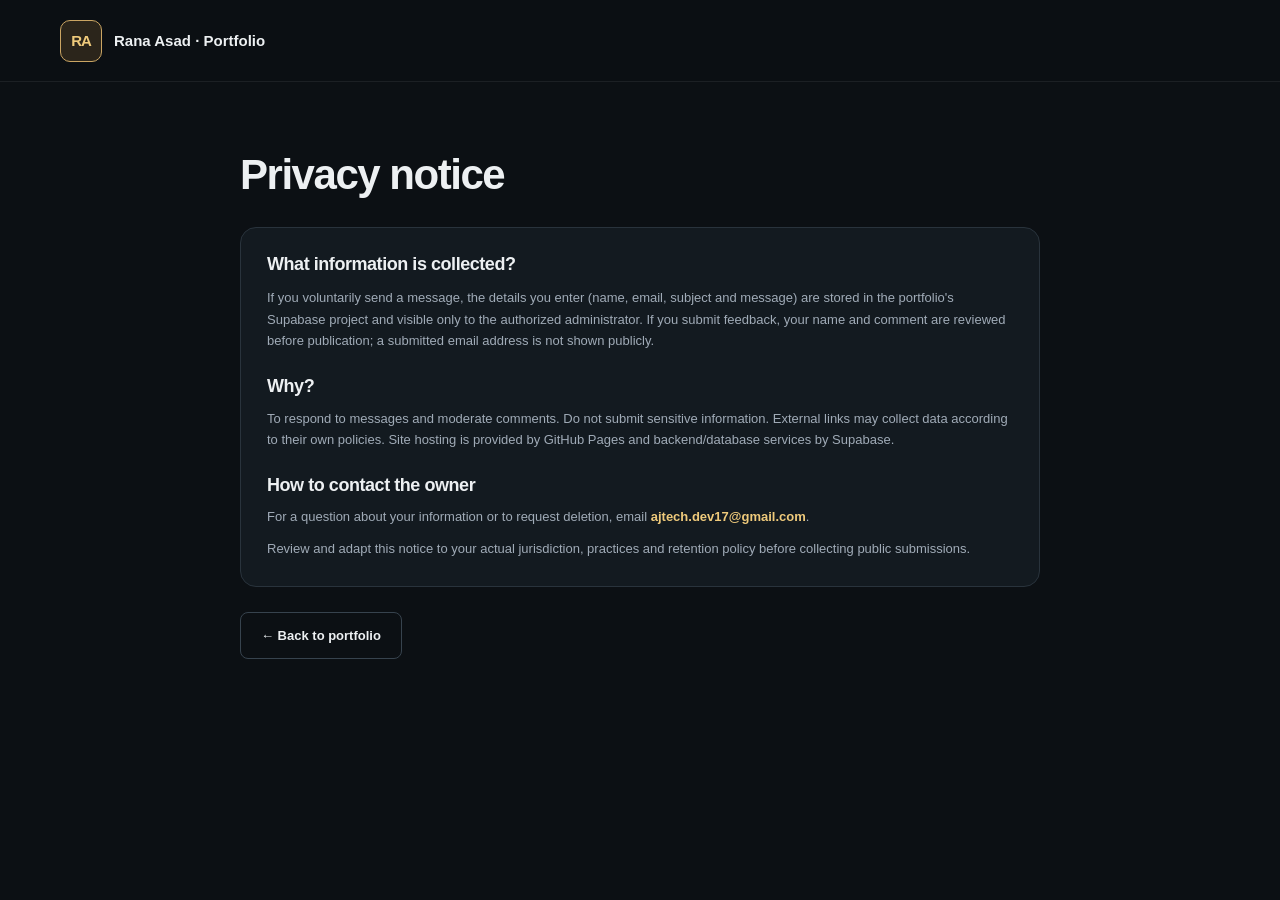
<file: privacy.html>
<!doctype html><html lang="en"><head><meta charset="utf-8"><meta name="viewport" content="width=device-width,initial-scale=1"><title>Privacy | Rana Asad Arshad</title><link rel="stylesheet" href="css/site.css"><link rel="stylesheet" href="css/cloud.css"></head><body class="public-site"><header class="public-header"><div class="public-nav shell"><a class="brand" href="./"><span class="monogram">RA</span>Rana Asad · Portfolio</a></div></header><main class="shell" style="padding-top:150px;padding-bottom:90px;max-width:800px"><h1 style="font-size:42px">Privacy notice</h1><div class="panel" style="margin-top:28px"><h2>What information is collected?</h2><p style="margin-top:12px">If you voluntarily send a message, the details you enter (name, email, subject and message) are stored in the portfolio's Supabase project and visible only to the authorized administrator. If you submit feedback, your name and comment are reviewed before publication; a submitted email address is not shown publicly.</p><h2 style="margin-top:25px">Why?</h2><p>To respond to messages and moderate comments. Do not submit sensitive information. External links may collect data according to their own policies. Site hosting is provided by GitHub Pages and backend/database services by Supabase.</p><h2 style="margin-top:25px">How to contact the owner</h2><p>For a question about your information or to request deletion, email <a class="text-link" href="mailto:ajtech.dev17@gmail.com">ajtech.dev17@gmail.com</a>.</p><p class="hint">Review and adapt this notice to your actual jurisdiction, practices and retention policy before collecting public submissions.</p></div><a class="button outline" href="./" style="margin-top:25px">← Back to portfolio</a></main></body></html>
</file>
<file: css/site.css>
/* Portfolio Studio - local assets only; no remote fonts or tracking scripts. */
:root{--bg:#0c1014;--panel:#131a20;--raised:#182129;--line:#29333c;--text:#edf0f2;--muted:#a0abb7;--faint:#82909f;--gold:#efca7b;--gold-deep:#332c1e;--green:#91d3b2;--danger:#ffaaaa;--radius:16px;--header:82px;color-scheme:dark}
*{box-sizing:border-box}html{scroll-behavior:smooth;scroll-padding-top:110px}body{margin:0;background:var(--bg);color:var(--text);font:15px/1.65 -apple-system,BlinkMacSystemFont,"Segoe UI",Arial,sans-serif;-webkit-font-smoothing:antialiased}a{color:inherit;text-decoration:none}a:hover{color:var(--gold)}button,input,textarea,select{font:inherit}button,a,input,textarea,select{-webkit-tap-highlight-color:transparent}button{cursor:pointer}img{max-width:100%;display:block}h1,h2,h3,h4,p{margin:0}h1,h2,h3{line-height:1.17;letter-spacing:-.035em;font-weight:650}h1{font-size:clamp(38px,4.6vw,64px)}h2{font-size:30px}h3{font-size:21px}p{color:var(--muted)}em{color:var(--gold);font-family:Georgia,"Times New Roman",serif;font-weight:400}small{font-size:12px;color:var(--muted)}strong{font-weight:600}code{font:13px/1.6 Consolas,monospace;overflow-wrap:anywhere;background:#202931;border-radius:4px;padding:2px 5px}svg.icon{flex:none;vertical-align:middle;width:20px;height:20px}a,button{transition:background .15s,color .15s,border-color .15s}::selection{background:var(--gold);color:var(--bg)}:focus-visible{outline:2px solid var(--gold);outline-offset:4px}section[id],div[id]{scroll-margin-top:106px}.skip{position:fixed;left:12px;top:-120px;z-index:1000;background:var(--gold);color:var(--bg);padding:10px 20px}.skip:focus{top:8px}.is-hidden{display:none!important}.pre-line{white-space:pre-line;overflow-wrap:anywhere}.muted{color:var(--muted)}.eyebrow{color:var(--gold);font-size:10px;font-weight:700;letter-spacing:.19em;text-transform:uppercase}.tiny-line{display:inline-block;width:24px;height:1px;background:var(--gold);vertical-align:middle;margin-right:10px}.hint{font-size:12px;line-height:1.7;margin-top:12px;color:var(--muted)}.narrow{max-width:850px!important}.shell{width:min(1160px,calc(100% - 80px));margin-inline:auto}.button{display:inline-flex;align-items:center;justify-content:center;gap:10px;padding:13px 20px;border:1px solid transparent;border-radius:8px;font-size:13px;line-height:1.5;font-weight:650;white-space:nowrap;background:transparent;color:var(--text);min-height:46px}.button.primary{background:var(--gold);color:#181b1e;border-color:var(--gold)}.button.primary:hover{background:#ffe0a0;border-color:#ffe0a0;color:#10151a}.button.outline{border-color:#37434e;background:transparent}.button.outline:hover{border-color:var(--gold);background:#ffffff04}.button.ghost{color:var(--muted)}.button.ghost:hover{background:var(--raised);color:var(--text)}.button.danger{color:var(--danger);border-color:#654047}.button.danger:hover{background:#3e2429}.button.small{padding:9px 12px;font-size:12px;min-height:38px}.button .icon{width:17px;height:17px}.button.full{width:100%}.text-link,.muted-link{font-size:13px;font-weight:600;display:inline-flex;align-items:center;gap:10px}.text-link{color:var(--gold)}.muted-link{color:var(--muted)}.text-link:hover{color:#ffdf9d}.text-link .icon,.muted-link .icon{width:16px;height:16px}.actions,.row-actions{display:flex;align-items:center;flex-wrap:wrap;gap:10px}.row-actions{gap:8px}.row-actions form{margin:0}.stack-actions{display:grid;gap:16px;margin-top:24px}.tag{display:inline-flex;align-items:center;border:1px solid #705936;background:#2c261b;color:var(--gold);font-size:10px;letter-spacing:.06em;font-weight:650;border-radius:5px;padding:4px 8px;line-height:1.5;white-space:nowrap}.tag.green{color:var(--green);border-color:#355b4b;background:#192c25}.tag.gray{color:#bac4cd;border-color:#37434d;background:#202b33}.chips{display:flex;flex-wrap:wrap;gap:7px;margin:20px 0}.chips span{font-size:11px;border:1px solid var(--line);padding:4px 9px;border-radius:5px;color:#c1c9d1}.panel{background:var(--panel);border:1px solid var(--line);border-radius:var(--radius);padding:26px}.panel h2{font-size:18px;letter-spacing:-.025em}.panel>p{margin-top:10px;font-size:13px}.panel-heading{display:flex;align-items:center;justify-content:space-between;gap:14px;margin-bottom:22px}.panel-heading p{margin-top:6px}.panel-heading>.icon{color:var(--muted)}.panel-heading .muted{font-size:11px}.two-col,.form-grid{display:grid;grid-template-columns:repeat(2,minmax(0,1fr));gap:20px}.top-aligned{align-items:start}.full-width{grid-column:1/-1}.stack-panels{display:grid;align-content:start;gap:20px}.notice,.alert{padding:14px 18px;border-radius:9px;font-size:13px;margin:0 0 22px;line-height:1.65}.notice{display:flex;align-items:center;gap:10px;background:#142920;border:1px solid #315544;color:#bde5ce}.alert.error{background:#302025;border:1px solid #7b434d;color:#ffc5cc}.alert.warning,.alert.subtle{background:#2a251b;border:1px solid #675231;color:#e9d0a0}.alert.subtle{font-size:12px;margin:18px 0 0}.alert.warning{margin-top:20px}.monogram{width:42px;height:42px;display:grid;place-items:center;border:1px solid #caa563;border-radius:10px;font-size:15px;font-weight:700;color:var(--gold);letter-spacing:-.08em;background:#2b251b;flex:none}.avatar{width:35px;height:35px;display:inline-grid;place-items:center;border-radius:50%;background:#343022;color:var(--gold);font-size:11px;flex:none}.avatar.big{width:90px;height:90px;font-size:26px}.status-dot{width:6px;height:6px;display:inline-block;border-radius:50%;background:var(--green);box-shadow:0 0 0 4px #91d3b214}.menu-button,.icon-button{display:inline-flex;align-items:center;justify-content:center;border:1px solid var(--line);border-radius:7px;background:transparent;color:var(--muted);padding:10px;line-height:1;min-height:40px}.menu-button{display:none}.icon-button:hover{color:var(--text);background:#ffffff08}
/* Forms */
label{display:block;color:#d0d7de;font-size:12px;font-weight:600;line-height:1.5;margin-top:19px}label>input:not([type=checkbox]):not([type=hidden]),label>textarea,label>select{margin-top:8px}input:not([type=checkbox]):not([type=hidden]),textarea,select{display:block;width:100%;min-width:0;background:#0d141a;border:1px solid #37434e;border-radius:7px;color:var(--text);padding:11px 13px;outline-offset:1px;font-size:14px;font-weight:400;min-height:44px}input::placeholder,textarea::placeholder{color:#8694a3}textarea{resize:vertical;line-height:1.7}input[type=file]{font-size:12px;padding:8px}input[type=file]::file-selector-button{background:#263441;border:1px solid #425262;border-radius:4px;color:var(--text);font:inherit;padding:7px 10px;margin-right:10px;cursor:pointer}.checkbox{display:flex;align-items:flex-start;gap:10px;font-weight:400;font-size:12px;margin:18px 0}.checkbox input{margin-top:4px;width:16px;height:16px;accent-color:var(--gold);flex:none}.checkbox a{color:var(--gold);text-decoration:underline}.honeypot{position:absolute;width:1px;height:1px;overflow:hidden;clip-path:inset(50%);white-space:nowrap;left:-9999px}.form-grid label{margin-top:0}.form-grid{row-gap:22px}.form-grid>.full-width{margin-top:3px}.toggle-row{position:relative;display:flex;align-items:center;justify-content:space-between;gap:20px;min-height:56px;border-bottom:1px solid var(--line);margin:0;font-weight:400}.toggle-row:last-of-type{border-bottom:0}.toggle-row input{position:absolute;right:0;opacity:0;width:42px;height:28px;cursor:pointer}.switch{width:37px;height:22px;border-radius:15px;position:relative;background:#34424d;flex:none;pointer-events:none}.switch:after{content:'';position:absolute;top:3px;left:3px;width:16px;height:16px;background:#bac6cf;border-radius:50%;transition:transform .15s}.toggle-row input:checked+.switch{background:#8e723b}.toggle-row input:checked+.switch:after{transform:translateX(15px);background:#ffe7b2}.toggle-row input:focus-visible+.switch{outline:2px solid var(--gold);outline-offset:4px}
/* Public portfolio: header stays fixed, including while scrolling. */
.public-header{position:fixed;top:0;left:0;right:0;height:var(--header);z-index:100;background:#0c1014f5;border-bottom:1px solid #ffffff12;backdrop-filter:blur(14px)}.public-nav{height:100%;display:flex;gap:20px;align-items:center;justify-content:space-between}.brand{display:flex;align-items:center;gap:12px;font-size:15px;font-weight:650;line-height:1.2}.brand small{display:block;font-size:8px;letter-spacing:.17em;color:var(--faint);margin-top:6px}.public-links{display:flex;align-items:center;gap:25px}.public-links>a{color:var(--muted);font-size:12px}.public-links>a.active,.public-links>a:hover{color:var(--gold)}.public-notice{margin:100px auto -74px;width:min(1160px,calc(100% - 40px));position:relative;z-index:4}.hero{padding-top:calc(var(--header) + 74px);padding-bottom:65px;display:grid;grid-template-columns:1.22fr 1fr;gap:84px;align-items:center;min-height:780px}.hero .eyebrow{font-size:9px}.hello{font-size:20px;color:#b8c1ca;margin-top:26px;margin-bottom:10px}.hero h1{font-size:clamp(48px,5.7vw,78px);letter-spacing:-.055em;line-height:1.05;max-width:580px}.hero-headline{font-size:18px;color:var(--gold);margin-top:22px;font-weight:500;line-height:1.5}.hero-description{font-size:14px;line-height:1.95;margin-top:20px;max-width:500px}.hero-actions{margin-top:30px;gap:12px}.social-links{display:flex;gap:26px;margin-top:26px}.social-links a{display:flex;align-items:center;gap:8px;color:#bec7d0;font-size:12px}.social-links a:hover{color:var(--gold)}.social-links .icon{width:17px;height:17px}.availability{display:flex;align-items:center;gap:10px;font-size:11px;margin-top:25px;color:var(--muted)}.hero-picture{position:relative;padding:0 8px 0 0}.portrait-frame{position:relative;border-radius:170px 170px 18px 18px;overflow:hidden;border:1px solid #4d493c;background:#171f27;box-shadow:0 25px 100px #0005}.portrait-frame>img{width:100%;height:496px;object-fit:cover;object-position:50% 36%}.portrait-frame:after{position:absolute;inset:auto 0 0;height:160px;content:'';background:linear-gradient(transparent,#090e14e8);pointer-events:none}.portrait-caption{position:absolute;bottom:24px;left:28px;z-index:1;display:flex;flex-direction:column;gap:4px;font-size:18px}.portrait-caption small{font-size:11px;color:#b5bfc9}.portrait-note{font-size:8px;letter-spacing:.15em;color:var(--muted);text-align:center;margin-top:22px}.portrait-placeholder{height:496px;display:grid;place-items:center;font-size:100px;color:var(--gold)}.tool-strip{border-block:1px solid var(--line);padding:23px 0;display:flex;justify-content:space-between;align-items:center;gap:20px}.tool-strip>span{font-size:9px;color:var(--faint);letter-spacing:.16em;flex:none}.tool-strip>div{display:flex;gap:55px;flex-wrap:wrap;align-items:center;font-size:14px;color:#cbd2d9;font-weight:500}.public-section{padding-block:92px}.public-section h2{font-size:clamp(32px,3.6vw,46px);line-height:1.18;letter-spacing:-.04em}.section-heading{margin-bottom:37px}.section-heading .eyebrow{margin-bottom:14px}.inline-heading{display:flex;align-items:end;justify-content:space-between;gap:40px}.inline-heading>p{max-width:260px;font-size:13px}.section-tinted{background:#11171c;border-block:1px solid #ffffff06}.about-grid{display:grid;grid-template-columns:1.5fr 1fr;gap:110px;align-items:start}.prose{font-size:15px;line-height:1.95;color:#b5c0cb}.prose a{color:var(--gold)}.prose h2{font-size:23px;margin:30px 0 14px;color:var(--text)}.prose p+p{margin-top:18px}.about-facts>div{padding:15px 0;border-bottom:1px solid var(--line)}.about-facts>div:first-child{padding-top:0}.about-facts span{display:block;font-size:10px;text-transform:uppercase;letter-spacing:.12em;color:var(--faint);margin-bottom:5px}.about-facts strong{display:block;font-size:14px}.about-facts small{display:block;margin-top:5px;font-size:12px}.skill-grid{display:grid;grid-template-columns:repeat(4,minmax(0,1fr));gap:18px}.skill-card{background:#131c23;border:1px solid #2a353e;border-radius:14px;padding:26px 23px;transition:transform .2s,border-color .2s}.skill-card:hover{transform:translateY(-3px);border-color:#857049}.skill-badge{width:45px;height:45px;display:grid;place-items:center;border:1px solid #66502d;border-radius:10px;color:var(--gold);background:#2b251b;font-size:14px;font-weight:650;margin-bottom:29px}.skill-card .eyebrow{font-size:8px;color:var(--faint);letter-spacing:.15em}.skill-card h3{font-size:20px;margin:9px 0 12px}.skill-card p{font-size:12px;line-height:1.8}.experience-row{display:grid;grid-template-columns:230px 1fr;gap:55px;border-top:1px solid var(--line);padding:32px 0}.experience-row:last-child{padding-bottom:0}.experience-row h3{font-size:25px;margin-bottom:6px}.experience-row .organization{color:var(--gold);font-size:13px;margin-bottom:16px}.experience-row p:not(.organization){font-size:14px}.experience-details{font-size:13px;color:var(--muted);margin-top:14px}.time-label{margin-top:13px;color:var(--muted);font-size:12px!important}.project-grid{display:grid;grid-template-columns:repeat(2,minmax(0,1fr));gap:24px}.project-card{border:1px solid #2a353e;border-radius:16px;overflow:hidden;background:#151d24}.project-card:only-child{display:grid;grid-template-columns:.85fr 1.15fr;grid-column:1/-1}.project-graphic{min-height:270px;position:relative;background:radial-gradient(ellipse at 40% 40%,#e1b6680d,transparent 70%),linear-gradient(130deg,#121d26,#10171f);display:flex;align-items:center;justify-content:center;border-bottom:1px solid var(--line);overflow:hidden;gap:16px}.project-graphic:before{content:'';position:absolute;inset:30px;border:1px solid #715c353d;border-radius:15px;transform:rotate(-7deg)}.graphic-code{width:68px;height:68px;border:1px solid #806432;border-radius:12px;display:grid;place-items:center;z-index:1;background:#29271f;color:var(--gold)}.graphic-code .icon{width:35px;height:35px}.graphic-label{position:absolute;bottom:34px;left:35px;font-size:10px;letter-spacing:.15em;text-transform:uppercase;color:#ae9a74}.graphic-lines{width:105px;display:grid;gap:12px;z-index:1}.graphic-lines i{height:5px;border-radius:4px;background:#42515d}.graphic-lines i:nth-child(2){width:75%}.graphic-lines i:nth-child(3){width:50%}.project-image>img{width:100%;height:280px;object-fit:cover}.project-card:only-child .project-image>img{height:100%;min-height:360px}.project-card-copy{padding:30px}.project-card-copy h3{font-size:26px;line-height:1.25;margin:17px 0}.project-card-copy>p{font-size:13px;line-height:1.85}.project-card-copy .actions{gap:20px}.project-card-copy .tag{font-size:9px}.education-grid{display:grid;grid-template-columns:repeat(2,minmax(0,1fr));gap:25px}.education-card{padding:28px;border:1px solid var(--line);border-radius:14px}.education-card>.icon{display:block;color:var(--gold);width:28px;height:28px;margin-bottom:20px}.education-card .eyebrow{margin-bottom:12px}.education-card h3{font-size:24px;margin-bottom:13px}.education-card p{font-size:13px}.education-card small{display:block;margin-top:16px}.certificate-image{width:100%;max-height:250px;object-fit:contain;margin-bottom:20px}.contact-grid{display:grid;grid-template-columns:1fr 1.15fr;gap:80px;align-items:start}.contact-grid h2{margin-top:16px;font-size:60px}.contact-intro{margin-top:20px;font-size:14px;max-width:330px}.contact-links{margin:30px 0}.contact-links>a{display:flex;align-items:center;gap:15px;padding:17px 0;border-bottom:1px solid var(--line);font-size:14px;overflow-wrap:anywhere}.contact-links>a>span{min-width:0;flex:1}.contact-links small{display:block;font-size:8px;letter-spacing:.15em;margin-bottom:4px}.contact-links .icon{color:var(--gold);width:17px;height:17px}.contact-form .two-col label{margin-top:22px}.contact-form .button{margin-top:8px}.contact-form h3{font-size:24px}.contact-form>p{font-size:13px}.contact-off{margin-top:30px}.contact-off .button{margin-top:20px}.feedback-grid{display:grid;grid-template-columns:1fr 1fr;gap:55px}.comment-card{border-bottom:1px solid var(--line);padding:20px 0}.comment-card:first-child{padding-top:0}.comment-person{display:flex;align-items:center;gap:12px}.comment-person strong{font-size:14px}.comment-card>p{margin:16px 0;font-size:14px}.quiet-empty{padding:25px 20px 25px 0}.quiet-empty>.icon{width:30px;height:30px;color:var(--gold);margin-bottom:20px}.quiet-empty h3{margin-bottom:14px}.quiet-empty p{font-size:14px;max-width:350px}.comment-form h3{font-size:23px}.public-footer{border-top:1px solid var(--line);padding:36px 0}.footer-grid{display:grid;grid-template-columns:1fr auto;gap:20px;align-items:start}.footer-grid strong{font-size:14px}.footer-grid p{font-size:11px;margin-top:7px}.footer-grid>small{grid-column:1/-1;font-size:10px;border-top:1px solid var(--line);padding-top:20px;color:var(--faint)}.footer-links{display:flex;gap:22px;flex-wrap:wrap;justify-content:end;font-size:11px;color:var(--muted)}.footer-links .icon{width:12px;height:12px}.detail-page{padding-top:145px;padding-bottom:90px}.detail-heading{margin:30px 0 42px;max-width:920px}.detail-heading h1{font-size:clamp(38px,5vw,64px);margin:20px 0}.detail-heading>p{font-size:18px;max-width:740px}.detail-image{width:100%;max-height:540px;object-fit:contain;border-radius:15px;background:#182129;margin-bottom:40px}.detail-grid{display:grid;grid-template-columns:1.55fr 1fr;gap:65px;align-items:start}.detail-grid .panel h3{margin-top:16px}.discussion{margin-top:80px;border-top:1px solid var(--line);padding-top:60px}.error-page{min-height:78vh;padding-block:180px 80px}.error-page h1{margin:18px 0 24px}.error-page>.actions{margin-top:30px}.narrow>h1{margin:16px 0 35px}.narrow>.button{margin-top:30px}
/* Private admin workspace */
.admin-site{background:#0e1419}.sidebar{width:235px;position:fixed;inset:0 auto 0 0;z-index:60;border-right:1px solid #273139;background:#0c1217;display:flex;flex-direction:column;padding:28px 18px 0}.studio-brand{display:flex;gap:12px;align-items:center;font-size:19px;line-height:1.1;letter-spacing:-.03em;font-weight:600;padding:0 8px 24px}.studio-brand em{display:block;font-size:19px;margin-top:2px;letter-spacing:0}.studio-brand .monogram{width:43px;height:48px;border-radius:11px}.workspace-label{color:#7e8b97;font-size:8px;font-weight:650;letter-spacing:.17em;margin:15px 13px 11px}.sidebar>nav{overflow:auto;flex:1;min-height:0;scrollbar-width:thin}.side-link{display:flex;align-items:center;gap:12px;color:#acb7c2;border:1px solid transparent;border-radius:8px;padding:10px 12px;font-size:12px;margin-bottom:3px;line-height:1.6}.side-link .icon{width:17px;height:17px;color:#8594a1}.side-link:hover{background:#172128;color:var(--text)}.side-link.selected{background:#2c281f;border-color:#685737;color:var(--gold)}.side-link.selected .icon{color:var(--gold)}.side-link .count{margin-left:auto;background:#efca7b22;color:var(--gold);padding:1px 7px;border-radius:5px;font-size:10px}.sidebar-bottom{display:flex;align-items:center;gap:10px;border-top:1px solid var(--line);padding:20px 0;flex:none;margin-top:15px}.sidebar-bottom>div{flex:1;min-width:0}.sidebar-bottom strong{font-size:11px;overflow-wrap:anywhere}.sidebar-bottom small{display:block;font-size:9px}.sidebar-bottom .icon-button{border:0;padding:4px;min-height:32px}.sidebar-bottom .icon{width:16px;height:16px}.admin-shell{margin-left:235px;min-height:100vh;display:flex;flex-direction:column}.admin-topbar{height:76px;border-bottom:1px solid #2a333b;padding:0 38px;display:flex;align-items:center;justify-content:space-between;gap:20px;background:#0e1419f5;backdrop-filter:blur(15px);position:sticky;top:0;z-index:30}.breadcrumb{display:flex;gap:13px;align-items:center;font-size:11px}.breadcrumb>span{color:#8896a3}.breadcrumb>strong{font-weight:500}.admin-topbar .button{font-size:10px;border-color:#3b4753;padding:7px 12px;min-height:34px}.admin-topbar .button .icon{width:14px;height:14px}.workspace{padding:34px 38px 40px;flex:1;width:100%;max-width:1530px;margin:0 auto;min-width:0}.page-heading{display:flex;align-items:center;justify-content:space-between;gap:20px;margin-bottom:28px}.page-heading h1{font-size:31px;letter-spacing:-.035em;margin:7px 0 9px}.page-heading p:not(.eyebrow){font-size:12px;color:#9eacb8;max-width:690px}.page-heading .eyebrow{font-size:8px;letter-spacing:.15em}.page-heading .button{font-size:11px;padding:11px 14px;min-height:40px}.overview-grid{display:grid;grid-template-columns:1.7fr 1fr;gap:20px}.workspace-hero{position:relative;border:1px solid #5a503b;overflow:hidden;border-radius:16px;padding:27px 30px;background:radial-gradient(ellipse at 95% 15%,#c9a35b13,transparent 70%),#191e21}.workspace-hero-top{display:flex;align-items:center;justify-content:space-between;gap:10px;position:relative;z-index:1}.workspace-hero-top .tag{font-size:8px;padding:4px 7px;border-color:#73613c;background:#352e21}.workspace-hero-top>.muted{font-size:8px;letter-spacing:.14em;color:#b5a280}.workspace-hero h2{font-size:43px;line-height:1.03;position:relative;z-index:1;margin:26px 0 16px}.workspace-hero>p{font-size:11px;line-height:1.9;position:relative;z-index:1;max-width:330px}.workspace-hero>.button{font-size:11px;padding:10px 14px;min-height:40px;margin-top:25px;position:relative;z-index:1}.hero-watermark{position:absolute;right:-18px;bottom:-55px;font-size:220px;line-height:1;letter-spacing:-.12em;color:#efca7b06;transform:rotate(-12deg);font-weight:800}.dashboard-profile{text-align:center;padding:24px}.profile-mini-head{display:flex;align-items:center;justify-content:space-between}.profile-mini-head>.eyebrow{font-size:8px;color:#95a2af;letter-spacing:.14em}.profile-mini-head>.icon{width:16px;height:16px;color:#83919e}.dashboard-profile>img{border-radius:50%;width:98px;height:98px;object-fit:cover;object-position:center 24%;margin:23px auto 18px;border:2px solid #625139;padding:3px}.dashboard-profile>h3{font-size:20px}.dashboard-profile>p{font-size:11px;margin:9px auto 22px;max-width:215px;line-height:1.7}.dashboard-profile-links{display:flex;justify-content:space-between;gap:10px;border-top:1px solid var(--line);padding-top:16px;margin-top:15px}.dashboard-profile-links a{font-size:10px;color:#c1ccd6;display:inline-flex;gap:7px;align-items:center}.dashboard-profile-links .icon{width:12px;height:12px;color:var(--gold)}.stats-grid{display:grid;grid-template-columns:repeat(4,minmax(0,1fr));gap:16px;margin:22px 0}.stat-card{padding:19px;border:1px solid var(--line);background:#141c23;border-radius:13px}.stat-card:hover{background:#19232b;border-color:#58604f}.stat-card>div{display:flex;align-items:center;justify-content:space-between;gap:8px}.stat-card>div>span{font-size:10px;color:#a5b2be}.stat-card>div>.icon{width:16px;height:16px;color:#c3a96e}.stat-card>strong{display:block;font-size:33px;line-height:1;margin:20px 0 17px;font-weight:550;letter-spacing:-.04em}.stat-card>small{display:flex;align-items:center;justify-content:space-between;font-size:9px;gap:3px}.stat-card>small>.icon{width:13px;height:13px}.dashboard-bottom{display:grid;grid-template-columns:1.4fr 1fr;gap:20px}.dashboard-bottom .panel{padding:22px}.dashboard-bottom h2{font-size:15px}.dashboard-bottom .panel-heading{margin-bottom:20px}.dashboard-bottom .panel-heading .muted,.dashboard-bottom .text-link{font-size:9px}.quick-edit-grid{display:grid;gap:8px}.quick-edit{display:flex;align-items:center;gap:12px;border:1px solid #2c3640;border-radius:9px;padding:11px 13px}.quick-edit:hover{background:#1c2730;border-color:#5f5540}.quick-icon{color:var(--gold);width:31px;height:32px;background:#27261f;border-radius:7px;display:grid;place-items:center;flex:none}.quick-icon .icon{width:16px;height:16px}.quick-edit>div{flex:1}.quick-edit strong{display:block;font-size:10px}.quick-edit small{display:block;font-size:9px;margin-top:2px;color:#97a4b1}.quick-edit>.icon{width:14px;height:14px;color:#9ba8b4}.activity-item{display:flex;align-items:start;gap:13px;padding:13px 0;border-bottom:1px solid #26313a}.activity-item:first-child{padding-top:0}.activity-item:last-child{border-bottom:0}.activity-dot{width:6px;height:6px;flex:none;display:block;background:#c7ad76;border-radius:50%;margin-top:6px}.activity-item strong{font-size:11px;line-height:1.6;display:block}.activity-item strong>span{font-weight:400;color:#aab6c1}.activity-item small{display:block;font-size:9px;color:#85939f;margin-top:6px}.info-strip{display:flex;gap:14px;align-items:center;justify-content:space-between;background:#162028;border:1px solid #2a3944;border-radius:10px;margin-top:22px;padding:15px 20px;font-size:11px;color:#aab7c2}.info-strip>.icon{color:var(--gold);width:16px;height:16px}.info-strip>span{flex:1}.info-strip strong{color:#c6d0d9}.info-strip a{color:var(--gold);white-space:nowrap;font-size:10px;display:flex;gap:8px;align-items:center}.info-strip a>.icon{width:14px;height:14px}.admin-footer{margin:0 38px;border-top:1px solid var(--line);padding:20px 0;display:flex;align-items:center;justify-content:space-between;gap:15px;color:#8594a1;font-size:10px}.media-grid{display:grid;grid-template-columns:1.15fr 1fr;gap:20px;margin-bottom:23px}.upload-preview{display:flex;align-items:start;gap:20px}.upload-preview>img{width:110px;height:120px;object-fit:cover;border:1px solid var(--line);border-radius:10px;flex:none}.upload-preview>div{flex:1;min-width:0}.upload-preview label:first-child{margin-top:0}.save-bar{position:sticky;bottom:0;z-index:15;display:flex;align-items:center;justify-content:space-between;gap:20px;background:#151e26f5;backdrop-filter:blur(12px);border:1px solid #3c4852;border-radius:10px;padding:16px 22px;margin-top:24px}.save-bar>span{font-size:11px;color:var(--muted);display:flex;gap:9px;align-items:center}.save-bar>span>.icon{width:16px;height:16px;color:var(--gold)}.content-row{display:flex;align-items:center;gap:20px;padding:24px 0;border-bottom:1px solid var(--line)}.content-row:last-child{border:0;padding-bottom:4px}.content-row:first-child{padding-top:4px}.content-number{font-size:12px;color:#88949f;width:25px;flex:none}.content-summary{flex:1;min-width:0}.content-title{display:flex;flex-wrap:wrap;align-items:center;gap:12px}.content-title h3{font-size:17px;line-height:1.3;letter-spacing:-.015em}.content-summary>p{font-size:12px;margin-top:7px;max-width:610px;display:-webkit-box;-webkit-line-clamp:2;-webkit-box-orient:vertical;overflow:hidden;overflow-wrap:anywhere}.content-summary>small{display:block;font-size:10px;margin-top:7px}.content-row>.row-actions{flex:none}.empty-state{padding:60px 25px;text-align:center}.empty-state>.icon{width:42px;height:42px;color:var(--gold);margin:0 auto 25px}.empty-state h2{font-size:24px}.empty-state p{font-size:13px;max-width:500px;margin:17px auto 23px}.edit-layout{display:grid;grid-template-columns:1.6fr 1fr;gap:22px;align-items:start}.edit-layout>.panel>label:first-child{margin-top:0}.edit-image{max-height:230px;width:100%;object-fit:contain;border:1px solid var(--line);background:#0d141a;border-radius:8px;margin-top:18px}.tabs{display:flex;gap:24px;border-bottom:1px solid var(--line);margin-bottom:24px}.tabs>a{padding:12px 1px;font-size:12px;color:var(--muted);border-bottom:2px solid transparent}.tabs>a.active{color:var(--gold);border-color:var(--gold)}.moderation-list{display:grid;gap:20px}.moderation-list h3{font-size:17px;letter-spacing:-.02em}.moderation-list .panel-heading small{font-size:11px}.moderation-context{font-size:11px;color:#98a6b2}.message-body{font-size:14px;line-height:1.85;color:#d3dbe2;margin:22px 0}.pagination{display:flex;align-items:center;justify-content:space-between;gap:20px;margin-top:25px;font-size:11px;color:var(--muted)}.pagination>div{display:flex;gap:24px}.pagination a{color:var(--gold)}.security-notes{padding:14px 0}.security-notes p{display:flex;gap:12px;align-items:center;font-size:13px;margin:14px 0}.security-notes .icon{color:var(--gold);width:17px;height:17px}.panel .prose{font-size:13px}.login-layout{min-height:100vh;display:grid;grid-template-columns:1.1fr 1fr}.login-story{padding:42px 65px 35px;display:flex;flex-direction:column;justify-content:space-between;gap:45px;background:radial-gradient(ellipse at 10% 70%,#a080361a,transparent 60%),#111a20;border-right:1px solid #354048}.login-story .studio-brand{padding:0}.login-story h1{font-size:clamp(38px,4.5vw,62px);line-height:1.07;margin:25px 0}.login-story>div>p:last-of-type{font-size:14px;max-width:350px;line-height:1.85}.login-features{display:flex;gap:25px;flex-wrap:wrap;margin-top:35px;color:#b2bec8}.login-features span{font-size:10px;display:flex;align-items:center;gap:8px}.login-features .icon{color:var(--gold);width:16px;height:16px}.login-story>small{font-size:10px}.login-form-wrap{display:grid;place-items:center;padding:55px 65px}.login-form{width:100%;max-width:350px}.login-lock{width:45px;height:45px;display:grid;place-items:center;background:#2d271d;border:1px solid #82683b;border-radius:10px;color:var(--gold);margin-bottom:25px}.login-form>.eyebrow{font-size:9px}.login-form h2{font-size:37px;margin:10px 0 13px}.login-form>p:not(.eyebrow){font-size:13px}.login-form label{margin-top:23px}.login-form>.button{margin-top:25px}.login-form>.hint{font-size:11px!important;margin-bottom:25px}.login-form>.alert,.login-form>.notice{margin-top:22px;margin-bottom:0}
/* Responsive layouts and motion preferences. */
@media(min-width:1650px){.hero{min-height:850px}.hero h1{font-size:82px}}
@media(max-width:1180px){.public-links{gap:18px}.header-cv{display:none}.hero{gap:50px}.shell{width:calc(100% - 60px)}.sidebar{width:215px;padding-inline:14px}.admin-shell{margin-left:215px}.workspace{padding:28px}.admin-topbar{padding-inline:28px}.workspace-hero{padding:24px}.workspace-hero h2{font-size:40px}.dashboard-profile{padding:22px 18px}.workspace-hero-top>.muted{display:none}.stats-grid{gap:12px}.stat-card{padding:17px 14px}.dashboard-bottom{grid-template-columns:1.25fr 1fr}.content-row{flex-wrap:wrap;gap:16px}.content-row>.row-actions{margin-left:42px;width:calc(100% - 42px)}.media-grid{grid-template-columns:1fr}.admin-footer{margin-inline:28px}.contact-grid{gap:45px}}
@media(max-width:960px){.public-nav .menu-button{display:inline-flex;order:3}.public-links{position:fixed;top:var(--header);left:0;right:0;display:none;background:#10181ffb;border-bottom:1px solid #3c444b;padding:15px 30px;max-height:calc(100dvh - var(--header));overflow:auto;flex-direction:column;align-items:stretch;gap:0}.public-links.is-open{display:flex}.public-links a{padding:13px 5px;font-size:14px}.hero{grid-template-columns:1.3fr 1fr;gap:35px;min-height:730px;padding-top:135px}.hero h1{font-size:57px}.hero-headline{font-size:16px}.portrait-frame>img,.portrait-placeholder{height:420px}.tool-strip>div{gap:24px}.skill-grid{grid-template-columns:repeat(2,minmax(0,1fr))}.about-grid{gap:55px}.feedback-grid{gap:30px}.contact-grid{gap:35px}.public-section{padding-block:72px}.portrait-note{font-size:7px}.overview-grid{grid-template-columns:1fr}.dashboard-profile{display:none}.stats-grid{grid-template-columns:repeat(2,minmax(0,1fr))}.dashboard-bottom{grid-template-columns:1fr}.edit-layout{grid-template-columns:1fr}.two-col.top-aligned{grid-template-columns:1fr}}
@media(max-width:820px){.admin-shell{margin-left:0}.sidebar{transform:translateX(-100%);transition:transform .2s;width:240px;box-shadow:20px 0 60px #0005}.sidebar.is-open{transform:translateX(0)}.admin-topbar .menu-button{display:inline-flex}.admin-topbar{padding-inline:20px}.workspace{padding:26px 20px}.admin-footer{margin-inline:20px}.overview-grid{grid-template-columns:1.6fr 1fr}.dashboard-profile{display:block}.dashboard-bottom{grid-template-columns:1fr}.page-heading h1{font-size:29px}.hero{grid-template-columns:1fr;gap:50px;padding-top:130px;padding-bottom:45px}.hero-copy{max-width:650px}.hero h1{font-size:70px;max-width:540px}.hero-picture{width:370px;max-width:90%;margin:auto}.portrait-frame>img{height:430px}.hero-description{max-width:600px}.portrait-note{font-size:8px}.tool-strip{align-items:start}.tool-strip>div{justify-content:end;gap:12px 20px;font-size:12px}.about-grid{grid-template-columns:1.2fr 1fr;gap:40px}.project-card:only-child{grid-template-columns:1fr}.project-graphic{min-height:240px}.project-card:only-child .project-image>img{min-height:0;height:270px}.contact-grid{grid-template-columns:1fr}.contact-grid h2{font-size:50px}.contact-intro{max-width:480px}.contact-links{max-width:500px}.feedback-grid{grid-template-columns:1fr}.public-footer .footer-grid{grid-template-columns:1fr}.footer-links{justify-content:start}.detail-grid{grid-template-columns:1fr}.login-layout{grid-template-columns:1fr}.login-story{display:none}.login-form-wrap{padding:55px 25px;min-height:100vh}.login-form{max-width:380px}}
@media(max-width:600px){:root{--header:70px}.shell{width:calc(100% - 40px)}.brand{font-size:14px}.brand .monogram{width:37px;height:37px}.hero{padding-top:116px;gap:44px}.hero h1{font-size:58px}.hero .eyebrow{font-size:8px}.hello{font-size:17px}.hero-headline{font-size:15px}.hero-description{font-size:13px}.hero-picture{width:320px}.portrait-frame>img,.portrait-placeholder{height:385px}.hero-actions .button{font-size:12px;padding-inline:15px}.availability{font-size:10px}.tool-strip{flex-direction:column;gap:13px}.tool-strip>div{justify-content:start}.public-section{padding-block:62px}.inline-heading{display:block}.inline-heading>p,.inline-heading>.text-link{margin-top:20px}.about-grid{grid-template-columns:1fr;gap:35px}.about-facts{display:grid;grid-template-columns:1fr 1fr;gap:0 24px}.about-facts>div:first-child{padding-top:15px}.skill-grid{gap:12px}.skill-card{padding:21px 17px}.skill-card h3{font-size:18px}.skill-card .eyebrow{font-size:7px}.skill-badge{margin-bottom:24px}.experience-row{grid-template-columns:1fr;gap:15px;padding-block:25px}.experience-row>div:first-child{display:flex;align-items:center;justify-content:space-between}.time-label{margin:0}.experience-row h3{font-size:23px}.project-grid{grid-template-columns:1fr}.project-card-copy{padding:24px}.project-card-copy h3{font-size:25px}.education-grid{grid-template-columns:1fr}.education-card h3{font-size:23px}.contact-grid h2{font-size:44px}.panel{padding:22px}.public-site .two-col{grid-template-columns:1fr;gap:0}.feedback-grid{gap:20px}.public-site .comment-form .two-col{gap:0}.public-site .public-notice{width:calc(100% - 28px);margin-top:85px}.detail-page{padding-top:115px}.detail-heading h1{font-size:38px}.detail-heading>p{font-size:15px}.error-page{padding-top:130px}.admin-topbar{padding:0 16px;height:67px;gap:12px}.breadcrumb{gap:9px;font-size:10px}.breadcrumb>span:first-of-type{display:none}.breadcrumb>span:nth-of-type(2){display:none}.admin-topbar .button{font-size:9px;padding:7px 9px;gap:7px}.workspace{padding:25px 16px}.page-heading{align-items:start;gap:20px;flex-direction:column}.page-heading h1{font-size:28px}.page-heading p:not(.eyebrow){font-size:12px}.page-heading>.button{align-self:start}.overview-grid{grid-template-columns:1fr}.dashboard-profile{display:block;padding:22px;display:grid;grid-template-columns:75px 1fr;gap:0 18px;text-align:left}.profile-mini-head{grid-column:1/-1;margin-bottom:20px}.dashboard-profile>img{grid-column:1;grid-row:2/4;width:75px;height:75px;margin:0}.dashboard-profile>h3{grid-column:2;margin:3px 0 0;font-size:18px}.dashboard-profile>p{grid-column:2;max-width:none;margin:7px 0;font-size:10px}.dashboard-profile-links{grid-column:1/-1}.workspace-hero{padding:23px}.workspace-hero h2{font-size:42px}.workspace-hero>p{font-size:11px}.stats-grid{gap:12px}.stat-card{padding:18px 14px}.stat-card>div>span{font-size:10px}.stat-card>small{font-size:9px}.stat-card>div>.icon{width:14px;height:14px}.stat-card>strong{font-size:34px}.dashboard-bottom .panel{padding:20px}.info-strip{flex-wrap:wrap;font-size:11px;padding:15px}.info-strip>span{flex-basis:calc(100% - 35px)}.info-strip>a{margin-left:30px}.admin-footer{align-items:start;flex-direction:column;gap:7px;font-size:9px;margin-inline:16px}.form-grid,.media-grid{grid-template-columns:1fr}.upload-preview{flex-direction:column;gap:20px}.save-bar{padding:13px;gap:10px}.save-bar>span{max-width:165px;font-size:10px}.save-bar>span>.icon{display:none}.save-bar>.button{font-size:12px;padding:10px 14px}.content-row{gap:11px}.content-number{width:20px;font-size:11px}.content-title{gap:8px}.content-title h3{font-size:16px}.content-title .tag{font-size:8px}.content-summary>p{font-size:11px}.content-row>.row-actions{width:auto;margin-left:30px;gap:6px}.row-actions .button.small{padding:7px 10px;font-size:10px}.edit-layout{gap:18px}.moderation-list .panel-heading{align-items:start}.moderation-list .panel-heading .tag{font-size:8px}.moderation-list .panel-heading h2{font-size:18px}.moderation-list .comment-person{gap:9px}.moderation-list .comment-person h3{font-size:16px}.moderation-list .comment-person small{font-size:10px;overflow-wrap:anywhere}.empty-state{padding:45px 12px}.empty-state h2{font-size:22px}.empty-state p{font-size:12px}.two-col{grid-template-columns:1fr}.login-form-wrap{padding:36px 25px}.login-form h2{font-size:34px}}
@media(prefers-reduced-motion:reduce){html{scroll-behavior:auto}*,*:before,*:after{animation:none!important;transition:none!important}}
/* Allow narrow grid tracks to shrink below an image or form's intrinsic width. */
.hero>*{min-width:0}.hero-picture{max-width:100%}.hero-actions{flex-wrap:wrap}
.overview-grid>*,.dashboard-bottom>*,.form-grid>*,.media-grid>*,.feedback-grid>*,.contact-grid>*,.two-col>*,.edit-layout>*{min-width:0}
@media(max-width:380px){.hero h1{font-size:50px}.hero-picture{width:100%}.about-facts{gap:0 14px}.quick-edit{gap:10px}.workspace-hero h2{font-size:37px}.contact-form .button{white-space:normal}}
</file>
<file: css/cloud.css>
/* Safe overrides for the original Portfolio Studio CSS. */
[hidden]{display:none!important}.page-loading{padding-top:170px;min-height:70vh;color:var(--muted)}.demo-strip{margin-top:102px;padding:10px 16px;border:1px solid #735b2d;color:var(--gold);font-size:12px;background:#2e271a;border-radius:8px}.demo-strip+.hero{padding-top:55px;min-height:650px}.contact-form button:disabled,.action:disabled{opacity:.6;cursor:wait}.social-links a,.public-links a{min-height:35px}.public-site .project-grid{align-items:stretch}
@media(max-width:600px){.public-site .shell{width:min(100% - 34px,1160px)}.public-site .hero{padding-top:130px}.public-site .hero h1{font-size:clamp(40px,10vw,58px)}.public-site .hero-actions{gap:10px}.public-site .hero-actions .button{min-width:0}.public-site .contact-grid{gap:22px}.public-site .feedback-grid{gap:20px}}
/* Administrator specific components complement the original dashboard layout */
.admin-site .workspace{min-height:calc(100vh - 150px)}.admin-site .side-link{cursor:pointer}.admin-site .workspace-header-actions{display:flex;gap:10px}.admin-site .inline-note{font-size:12px;color:var(--muted);margin-top:14px}.admin-site .form-grid label{margin-top:0}.admin-site .form-grid textarea{min-height:110px}.admin-site .wide-textarea{min-height:180px}.admin-site .admin-item-grid{display:grid;grid-template-columns:minmax(0,1fr) 310px;gap:20px}.admin-site .admin-form-footer{display:flex;justify-content:flex-end;align-items:center;gap:14px;margin-top:22px}.admin-site .small-thumb{max-width:140px;max-height:130px;object-fit:contain;border:1px solid #40505d;border-radius:12px;margin:12px 0}.admin-site .cms-table{display:grid;gap:10px}.admin-site .cms-row{display:flex;gap:15px;align-items:center;justify-content:space-between;border:1px solid var(--line);background:var(--panel);border-radius:12px;padding:18px}.admin-site .cms-row-main{min-width:0;flex:1}.admin-site .cms-row-main strong{display:block;word-break:break-word}.admin-site .cms-row-main p{font-size:12px;margin-top:5px;overflow-wrap:anywhere}.admin-site .cms-row-actions{display:flex;gap:6px;flex-wrap:wrap}.admin-site .cms-row-actions .button{min-height:38px}.admin-site .cms-row .tag{margin-left:8px}.admin-site .admin-status{padding:12px;border-radius:8px;margin:12px 0;color:#bde5ce;background:#193026;border:1px solid #3a654c}.admin-site .admin-status.error{background:#361d23;border-color:#7c374a;color:#ffc5cc}.admin-site .settings-grid{display:grid;grid-template-columns:repeat(2,minmax(0,1fr));gap:12px}.admin-site .toggle-field{display:flex;align-items:center;gap:12px;margin:0;padding:12px;border:1px solid var(--line);border-radius:9px}.admin-site .toggle-field input{width:19px;height:19px;accent-color:var(--gold)}.admin-site .login-screen{min-height:90vh;display:grid;place-items:center;padding:30px 15px}.admin-site .login-screen .panel{width:min(100%,440px)}.admin-site .login-screen .panel h1{font-size:29px;margin:14px 0 9px}.admin-site .login-screen .panel .button{margin-top:22px}.admin-site .sidebar-bottom{min-height:60px}.admin-site .sidebar-bottom .avatar{margin-right:7px}.admin-site .admin-topbar .menu-button{display:none}.admin-site .preview-figure{margin-top:15px}.admin-site .preview-figure img{width:110px;height:110px;object-fit:cover;border-radius:50%;border:2px solid var(--gold)}
@media(max-width:1020px){.admin-site .admin-item-grid{grid-template-columns:1fr}}@media(max-width:820px){.admin-site .admin-topbar .menu-button{display:inline-flex}.admin-site .sidebar{overflow-y:auto}.admin-site .cms-row{align-items:flex-start;flex-direction:column}.admin-site .cms-row-actions{width:100%}.admin-site .settings-grid{grid-template-columns:1fr}.admin-site .form-grid{grid-template-columns:1fr}}@media(max-width:420px){.admin-site .workspace{padding:20px 14px}.admin-site .page-heading{flex-direction:column;align-items:flex-start}.admin-site .stats-grid{grid-template-columns:repeat(2,minmax(0,1fr))}.admin-site .cms-row-actions{gap:5px}.admin-site .cms-row-actions .button{padding:8px 9px;font-size:11px}}


/* Sticky Save Changes button */
.admin-form-footer {
  position: sticky;
  bottom: 0;
  z-index: 100;
  display: flex;
  justify-content: flex-end;
  align-items: center;
  gap: 16px;
  padding: 16px 20px;
  margin-top: 24px;
  background: #0c1014;
  border-top: 1px solid rgba(255, 255, 255, 0.12);
  border-radius: 12px 12px 0 0;
}

@media (max-width: 600px) {
  .admin-form-footer {
    padding: 12px 16px;
    padding-bottom: calc(12px + env(safe-area-inset-bottom));
  }

  .admin-form-footer .button {
    flex: 1;
    justify-content: center;
  }
}


/* FIX: Always visible Save Changes bar */
body.admin-site .admin-form-footer {
  position: fixed !important;
  bottom: 0 !important;
  right: 0 !important;
  left: 260px !important;
  z-index: 9999 !important;

  display: flex !important;
  justify-content: flex-end;
  align-items: center;
  gap: 16px;

  padding: 14px 24px !important;
  margin: 0 !important;

  background: #0c1014 !important;
  border-top: 1px solid rgba(255,255,255,0.2);
  border-radius: 0 !important;
  box-shadow: 0 -6px 25px rgba(0,0,0,0.25);
}

/* Prevent fixed bar from covering form fields */
body.admin-site .workspace {
  padding-bottom: 110px !important;
}

/* Mobile adjustments */
@media (max-width: 900px) {
  body.admin-site .admin-form-footer {
    left: 0 !important;
    right: 0 !important;
    padding: 12px 16px !important;
  }

  body.admin-site .admin-form-footer .button {
    flex: 1;
    justify-content: center;
  }
}
</file>
